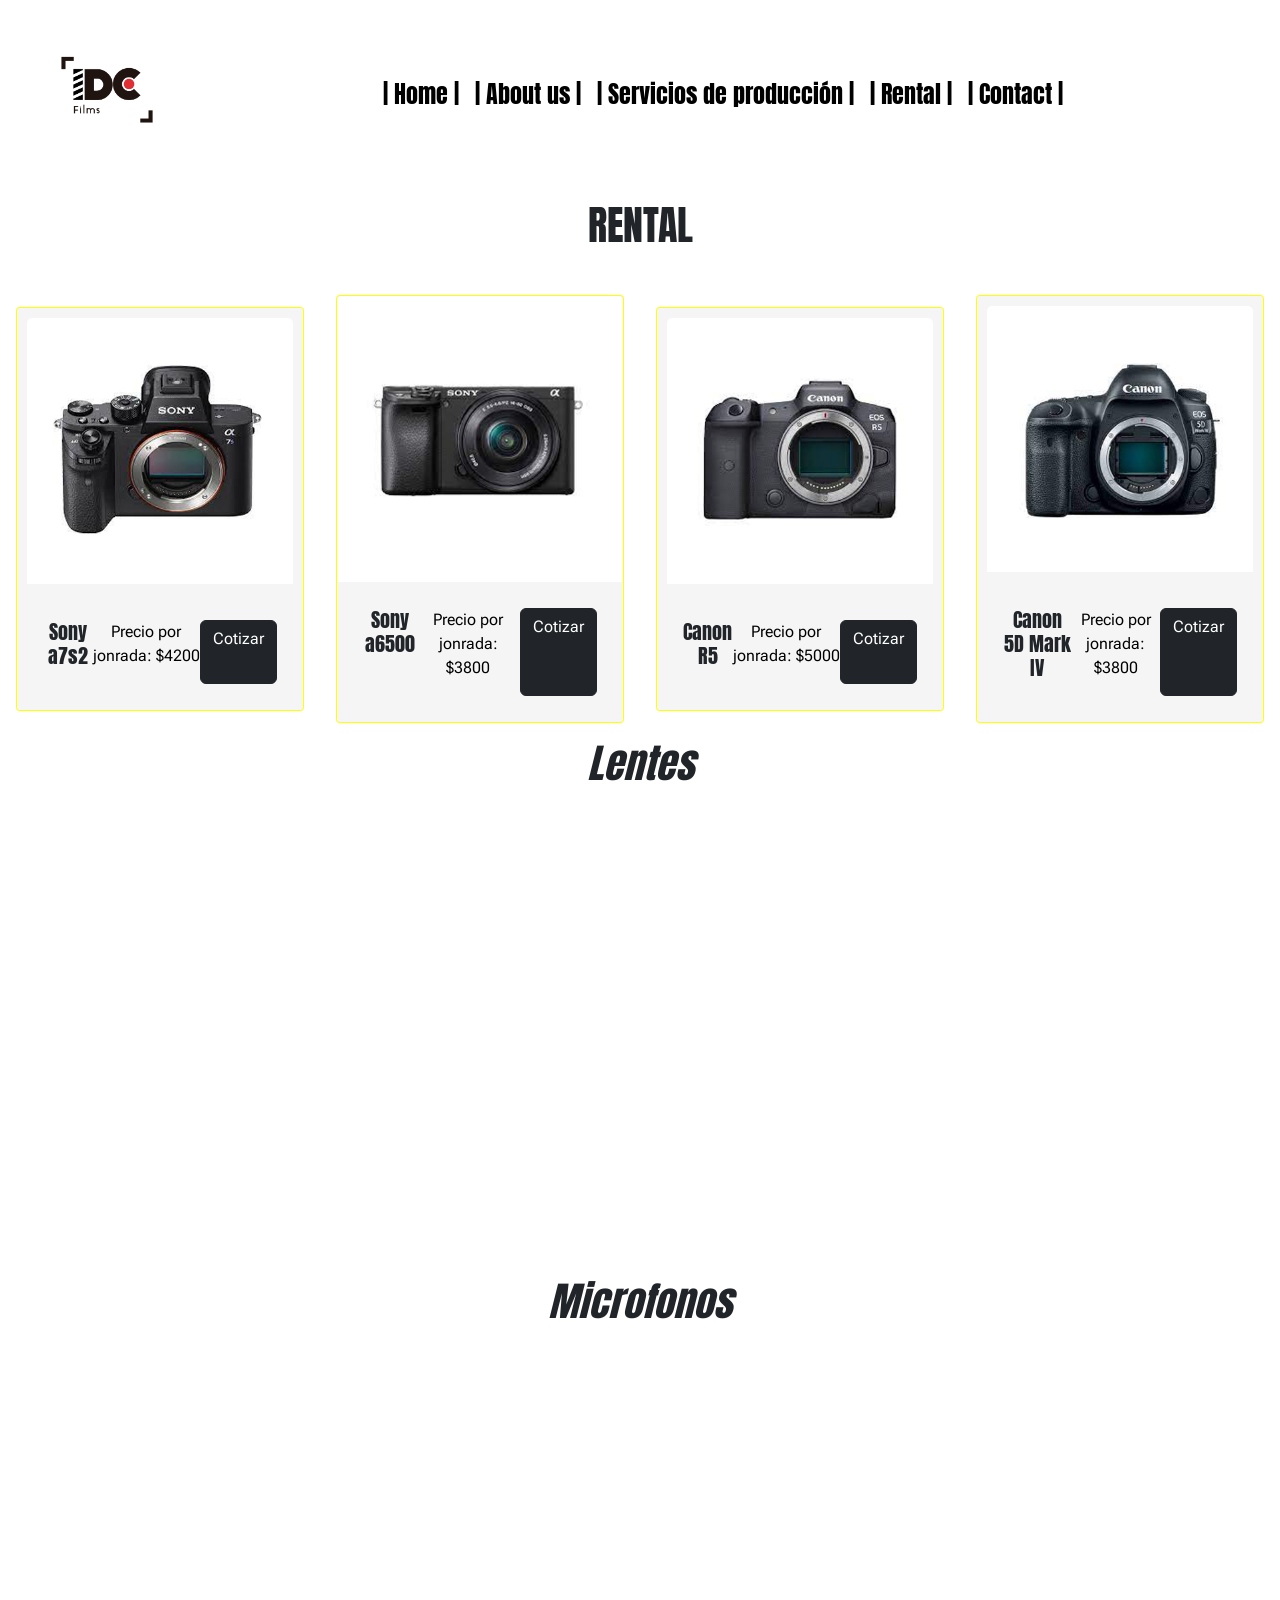
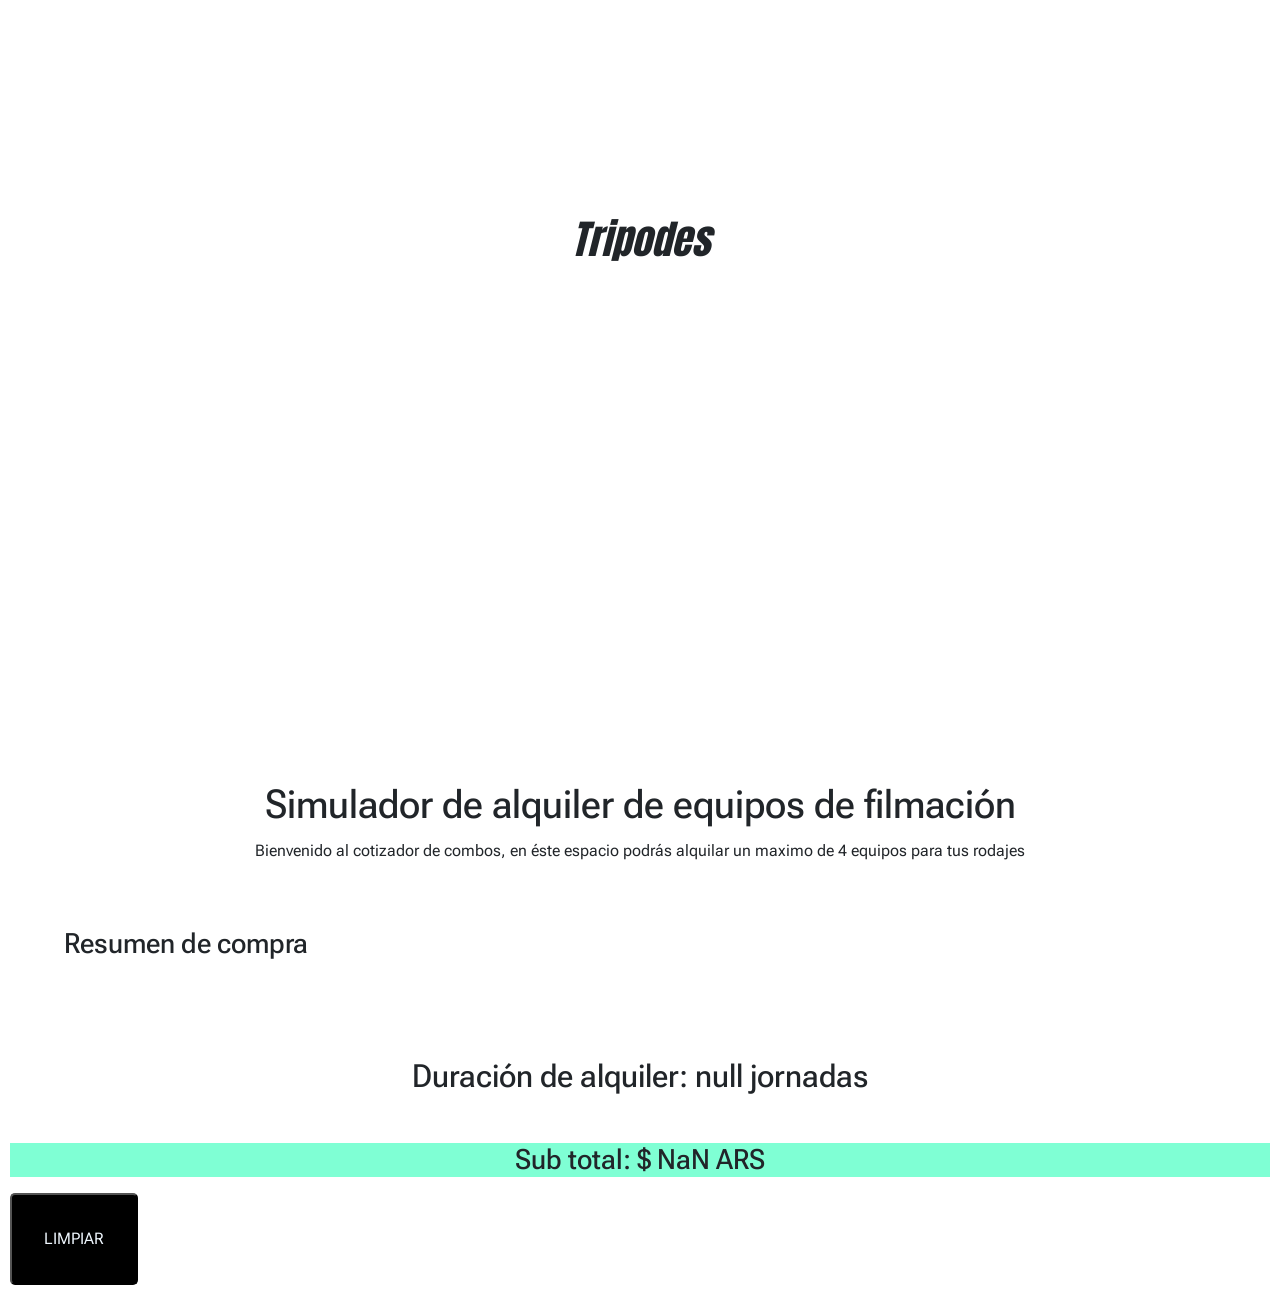
<file: index.html>
<!DOCTYPE html>
<html lang="en">
<head>
    <meta charset="UTF-8">
    <meta http-equiv="X-UA-Compatible" content="IE=edge">
    <meta name="viewport" content="width=device-width, initial-scale=1.0">
    <meta name="description" content="Las imágenes exhibidas en nuestra galería fueron convertidas en NFT y poseen certificado de autenticidad expedido por los artistas, en ésta sección podrás comprar una obra digital original">
    <meta name="keywords" content="arte, galería de arte, arte digital, artistas, indie, independiente, muestra, venta, tecnología, colección, coleccionable, curador, ilustrador, fotógrafo, fotografía, fotografía digital, imágenes, obra, NFT">
    <link rel="shortcut icon" href="../fotos/LOGOS E ICONOS/favicon-32x32.png">
    <link href="https://cdn.jsdelivr.net/npm/bootstrap@5.2.0-beta1/dist/css/bootstrap.min.css" rel="stylesheet" integrity="sha384-0evHe/X+R7YkIZDRvuzKMRqM+OrBnVFBL6DOitfPri4tjfHxaWutUpFmBp4vmVor" crossorigin="anonymous">
    <link href="https://unpkg.com/aos@2.3.1/dist/aos.css" rel="stylesheet">
    <link rel="stylesheet" href="css/estilo.css">
    <link rel="preconnect" href="https://fonts.googleapis.com">
    <link rel="preconnect" href="https://fonts.gstatic.com" crossorigin>
    <link href="https://fonts.googleapis.com/css2?family=Anton&family=Roboto+Flex:opsz,wght@8..144,200&display=swap" rel="stylesheet">
    <title>Tienda RENTAL</title>
</head>
<body>
    <Header>
        <nav class="navbar navbar-expand-lg pt-4 header">
            <div class="container-fluid">
                <img class="navbar-brand" src="imagenes/Logo.png" alt="logo" width="150px">
              <button class="navbar-toggler" type="button" data-bs-toggle="collapse" data-bs-target="#navbarNav" aria-controls="navbarNav" aria-expanded="false" aria-label="Toggle navigation">
                <span class="navbar-toggler-icon"></span>
              </button>
              <div class="collapse navbar-collapse" id="navbarNav">
                <ul class="navbar-nav mx-auto" >
                    <li class="nav-item">
                        <a class="nav-link" href="../index.html">| Home |</a>
                    </li>
                    <li class="nav-item">
                      <a class="nav-link" href="./aboutus.html">| About us |</a>
                    </li>
                    <li class="nav-item">
                        <a class="nav-link" href="./artistsbio.html">| Servicios de producción |</a>
                    </li>
                    <li class="nav-item">
                        <a class="nav-link" href="html/cotizador.html">| Rental |</a>
                    </li>              
                    <li class="nav-item">
                        <a class="nav-link" href="./contact.html">| Contact |</a>
                    </li>                    
                </ul>
              </div>
            </div>
          </nav>
  </Header>
    <br>
  <main>
      <h1 class="titulo-bio">
       RENTAL
      </h1>
      
    <section class="shop-photo-cd">
      <div class="card" style="width: 18rem;" data-aos="fade-up"
      data-aos-duration="3000">
      <div id="nosotkcam">
         <img class="notShow" src="imagenes/SIN STOCK.png" alt="">
          <img src="imagenes/001.jpg" class="card-img-top show" alt="Sony_01">
           
        </div>    
         <div class="card-body">
          <h5 class="card-title">Sony a7s2</h5>
          <p class="card-text">Precio por jonrada: $4200</p>
          <a href="html/cotizador.html" class="btn btn-dark" target="_blank">Cotizar</a>
        </div>
      </div>

        <div class="card" style="width: 18rem;" data-aos="fade-down"
        data-aos-easing="linear"
        data-aos-duration="1500">
        
            <img src="imagenes/002.jpg" class="card-img-top show" alt="coleccion_destacada_02">
                 
          <div class="card-body">
            <h5 class="card-title">Sony a6500</h5>
            <p class="card-text">Precio por jonrada: $3800</p>
            <a href="html/cotizador.html" class="btn btn-dark" target="_blank">Cotizar</a>
          </div>
        </div>

        <div class="card" style="width: 18rem;" data-aos="fade-down"
        data-aos-easing="linear"
        data-aos-duration="1500">
        <div id="nostokcam2"> 
        <img src="imagenes/003.jpg" class="card-img-top show" alt="coleccion_destacada_03">
        <img class="notShow" src="imagenes/SIN STOCK.png" alt="">
        </div>    
          <div class="card-body">
            
            <h5 class="card-title">Canon R5</h5>
          
            <p class="card-text">Precio por jonrada: $5000</p>
            <a href="html/cotizador.html" class="btn btn-dark" class="btnPrincipal" target="_blank">Cotizar</a>
          </div>
        </div> 
        <div class="card" style="width: 18rem;" data-aos="fade-down"
        data-aos-easing="linear"
        data-aos-duration="1500">
         <div class="doubleclick">
          <img src="imagenes/004.jpg" class="card-img-top show" alt="coleccion_detacada_04">
          <img  class="notShow"src="imagenes/SIN STOCK.png" alt="">
        </div>
          <div class="card-body">
            <h5 class="card-title">Canon 5D Mark IV</h5>
            <p class="card-text">Precio por jonrada: $3800</p>
            <a href="html/cotizador.html" class="btn btn-dark" class="btnPrincipal" target="_blank">Cotizar</a>
          </div>
        </div>
    </section>
    <h5 class="titulo">
        <em>Lentes</em>
    </h5>
    <section class="ref-shop">
        <div class="card" style="width: 18rem;"  data-aos="fade-up"
        data-aos-duration="3000">
          <img src="imagenes/005.jpg" class="card-img-top" alt="coleccion_reflejos_01">
          <div class="card-body">
            <h5 class="card-title">Canon 50 mm f 4.0</h5>
            <p class="card-text">Precio por jonrada: $1500</p>
            <a href="html/cotizador.html" class="btn btn-dark"  class="btnPrincipal" target="_blank">Cotizar</a>
          </div>
        </div>
        <div class="card" style="width: 18rem;" data-aos="fade-down"
        data-aos-easing="linear"
        data-aos-duration="1500">
        <div id="nosotklent1">
          <img src="imagenes/006.jpg" class="card-img-top show" alt="coleccion_reflejos_02">
          <img class="notShow"  src="imagenes/SIN STOCK.png" alt="">
        </div>
          
          <div class="card-body">
            <h5 class="card-title">Canon 75-300 mm </h5>
            <p class="card-text">Precio por jonrada: $2500</p>
            <a href="html/cotizador.html" class="btn btn-dark"  class="btnPrincipal" target="_blank">Cotizar</a>
          </div>
        </div>
        <div class="card" style="width: 18rem;" data-aos="fade-up"
        data-aos-duration="3000">
          <img src="imagenes/007.jpg" class="card-img-top" alt="coleccion_reflejos_03">
          <div class="card-body">
            <h5 class="card-title">Sony 12-24 mm GM</h5>
            <p class="card-text">Precio por jonrada: $3800</p>
            <a href="html/cotizador.html" class="btn btn-dark"  class="btnPrincipal" target="_blank">Cotizar</a>
            </div>
          </div>
          <div class="card" style="width: 18rem;" data-aos="fade-down"
          data-aos-easing="linear"
          data-aos-duration="1500">
          <div id="nostocklent2">
            <img src="imagenes/008.jpg" class="card-img-top show" alt="coleccion_reflejos_04">
            <img class="notShow" src="imagenes/SIN STOCK.png" alt="">
          </div>
            <div class="card-body">
              <h5 class="card-title">Sony 400mm</h5>
              <p class="card-text">Precio por jonrada: $10000</p>
              <a href="html/cotizador.html" class="btn btn-dark"  class="btnPrincipal" target="_blank">Cotizar</a>
            </div>
          </div>
    </section>
    <h5 class="titulo">
        <em>Microfonos</em>
      </h5>
    <section class="noa-shop">
      <div class="card" style="width: 18rem;" data-aos="fade-up"
      data-aos-duration="3000">

      <div id="nostockmic1">
        <img src="imagenes/009.jpg" class="card-img-top show" alt="coleccionnoa001">
        <img class="notShow" src="imagenes/SIN STOCK.png" alt="">
      </div>
        <div class="card-body">
          <h5 class="card-title">Rode link</h5>
          <p class="card-text">Precio por jonrada: $2500</p>
          <a href="html/cotizador.html" class="btn btn-dark"  class="btnPrincipal" target="_blank">Cotizar</a>
        </div>
      </div>
      <div class="card" style="width: 18rem;" data-aos="fade-down"
      data-aos-easing="linear"
      data-aos-duration="1500">
        <img src="imagenes/010.jpg" class="card-img-top" alt="coleccionnoa002">
        <div class="card-body">
          <h5 class="card-title"> Mic Rode Wirless</h5>
          <p class="card-text">Precio por jonrada: $3000</p>
          <a href="html/cotizador.html" class="btn btn-dark" class="btnPrincipal"  target="_blank">Cotizar</a>
        </div>
      </div>
      <div class="card" style="width: 18rem;" data-aos="fade-up"
      data-aos-duration="3000">
      <div id="nostockmic2">
        <img src="imagenes/011.jpg" class="card-img-top show" alt="coleccionnoa003">
        <img  class="notShow" src="imagenes/SIN STOCK.png" alt="">
      </div>
        <div class="card-body">
          <h5 class="card-title">Mic rode video</h5>
          <p class="card-text">Precio por jonrada: $2000</p>
          <a href="html/cotizador.html" class="btn btn-dark"  class="btnPrincipal" target="_blank">Cotizar</a>
        </div>
      </div>
      <div class="card" style="width: 18rem;" data-aos="fade-down"
      data-aos-easing="linear"
      data-aos-duration="1500">
        <img src="imagenes/012.jpg" class="card-img-top" alt="coleccionnoa007">
        <div class="card-body">
          <h5 class="card-title">Rode video micro</h5>
          <p class="card-text">Precio por jonrada: $1200</p>
          <a href="html/cotizador.html" class="btn btn-dark"  class="btnPrincipal" target="_blank">Cotizar</a>
        </div>
      </div>
    </section>

    <h5 class="titulo">
      <em>Tripodes</em>
    </h5>
  <section class="noa-shop">
    <div class="card" style="width: 18rem;" data-aos="fade-up"
    data-aos-duration="3000">
      <img src="imagenes/013.jpg" class="card-img-top" alt="coleccionnoa001">
      <div class="card-body">
        <h5 class="card-title">Manfrotto Befree3</h5>
        <p class="card-text">Precio por jonrada: $2000</p>
        <a href="html/cotizador.html" class="btn btn-dark"  class="btnPrincipal" target="_blank">Cotizar</a>
      </div>
    </div>
    <div class="card" style="width: 18rem;" data-aos="fade-down"
    data-aos-easing="linear"
    data-aos-duration="1500">
      <div id="nostocktrip1">
        <img src="imagenes/014.jpg" class="card-img-top show" alt="coleccionnoa002">
        <img class="notShow" src="imagenes/SIN STOCK.png" alt="">
      </div>
      <div class="card-body">
        <h5 class="card-title"> Benrro KH25</h5>
        <p class="card-text">Precio por jonrada: $2500</p>
        <a href="html/cotizador.html" class="btn btn-dark"  class="btnPrincipal" target="_blank">Cotizar</a>
      </div>
    </div>
    <div class="card" style="width: 18rem;" data-aos="fade-up"
    data-aos-duration="3000">
      <img src="imagenes/015.jpg" class="card-img-top" alt="coleccionnoa003">
      <div class="card-body">
        <h5 class="card-title">Benrro TMA 38</h5>
        <p class="card-text">Precio por jonrada: $2000</p>
        <a href="html/cotizador.html" class="btn btn-dark" class="btnPrincipal" target="_blank">Cotizar</a>
      </div>
    </div>
    <div class="card" style="width: 18rem;" data-aos="fade-down"
    data-aos-easing="linear"
    data-aos-duration="1500">
      <img src="imagenes/016.jpg" class="card-img-top" alt="coleccionnoa007">
      <div class="card-body">
        <h5 class="card-title">Manfrotto 504</h5>
        <p class="card-text">Precio por jonrada: $3000</p>
        <a href="html/cotizador.html" class="btn btn-dark" class="btnPrincipal" target="_blank">Cotizar</a>
      </div>
    </div>
  </section>
 <br>
  <h1 class="cottitulo">Simulador de alquiler de equipos de filmación </h1>
    <p class="cotp">
        Bienvenido al cotizador de combos, en éste espacio podrás alquilar un maximo de 4 equipos para tus rodajes
    </p>
    
    <h3 class="rest"> Resumen de compra</h3>
    <section id="pedido">

    </section>

    
    <button id="limpiar" class="botonlimpiar">LIMPIAR</button>
    


        
 
      <script src="js/index.js"></script>
     <script src="https://cdn.jsdelivr.net/npm/bootstrap@5.2.0-beta1/dist/js/bootstrap.bundle.min.js" integrity="sha384-pprn3073KE6tl6bjs2QrFaJGz5/SUsLqktiwsUTF55Jfv3qYSDhgCecCxMW52nD2" crossorigin="anonymous"></script>
    <script src="https://unpkg.com/aos@2.3.1/dist/aos.js"></script>
<script>
    AOS.init();
</script>

</body>
</html>
</file>
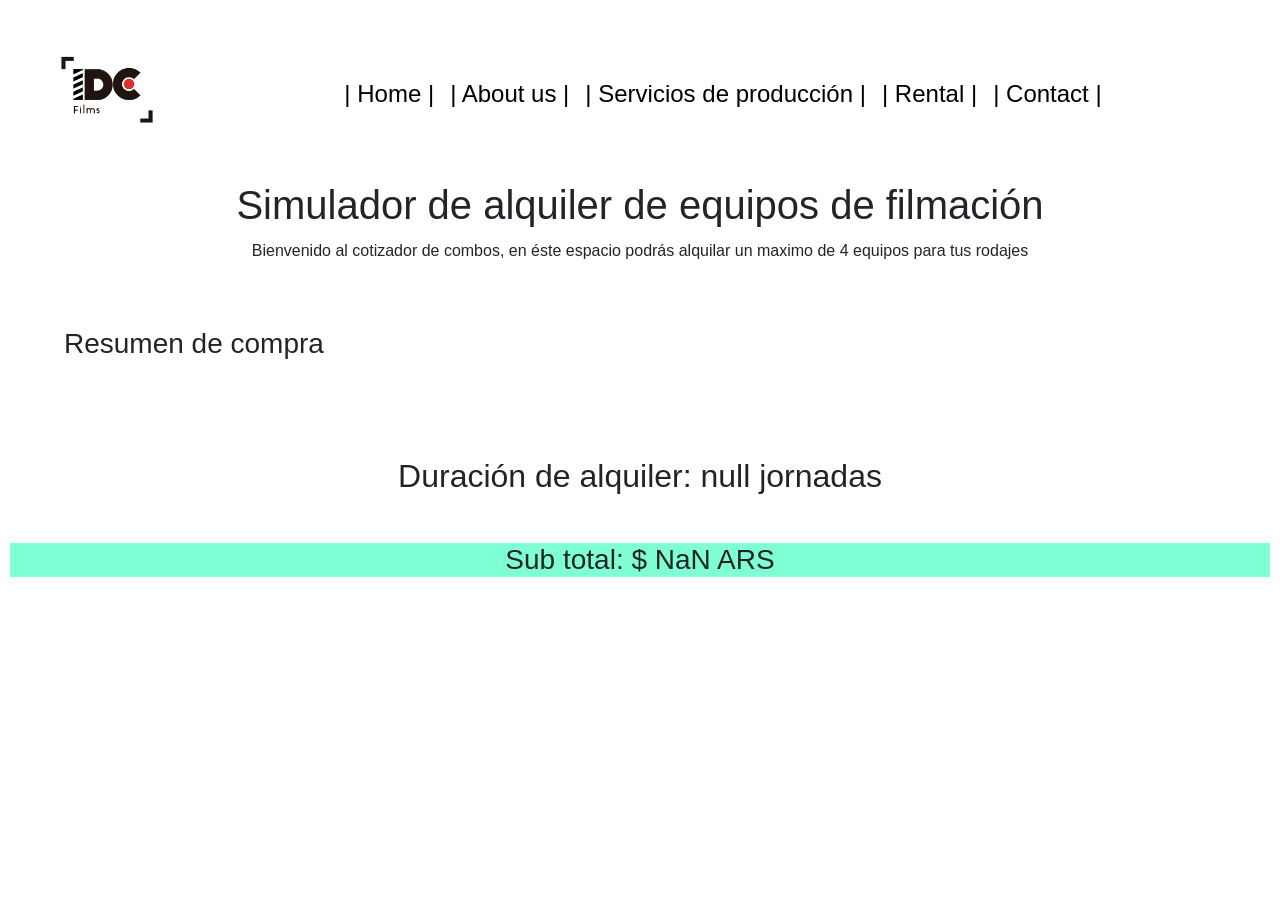
<file: html/cotizador.html>
<!DOCTYPE html>
<html lang="en">
<head>
    <meta charset="UTF-8">
    <meta http-equiv="X-UA-Compatible" content="IE=edge">
    <meta name="viewport" content="width=device-width, initial-scale=1.0">
    <link href="https://cdn.jsdelivr.net/npm/bootstrap@5.2.0-beta1/dist/css/bootstrap.min.css" rel="stylesheet" integrity="sha384-0evHe/X+R7YkIZDRvuzKMRqM+OrBnVFBL6DOitfPri4tjfHxaWutUpFmBp4vmVor" crossorigin="anonymous">
    <link rel="stylesheet" href="../css/estilo.css">
    <title>Simulador de alquiler de equipos</title>
</head>
<body>
    <Header>
        <nav class="navbar navbar-expand-lg pt-4 header">
            <div class="container-fluid">
                <img class="navbar-brand" src="../imagenes/Logo.png" alt="logo" width="150px">
              <button class="navbar-toggler" type="button" data-bs-toggle="collapse" data-bs-target="#navbarNav" aria-controls="navbarNav" aria-expanded="false" aria-label="Toggle navigation">
                <span class="navbar-toggler-icon"></span>
              </button>
              <div class="collapse navbar-collapse" id="navbarNav">
                <ul class="navbar-nav mx-auto" >
                    <li class="nav-item">
                        <a class="nav-link" href="../index.html">| Home |</a>
                    </li>
                    <li class="nav-item">
                      <a class="nav-link" href="./aboutus.html">| About us |</a>
                    </li>
                    <li class="nav-item">
                        <a class="nav-link" href="./artistsbio.html">| Servicios de producción |</a>
                    </li>
                    <li class="nav-item">
                        <a class="nav-link" href="html/cotizador.html">| Rental |</a>
                    </li>              
                    <li class="nav-item">
                        <a class="nav-link" href="./contact.html">| Contact |</a>
                    </li>                    
                </ul>
              </div>
            </div>
          </nav>
  </Header>

<main>




  
    <h1 class="cottitulo">Simulador de alquiler de equipos de filmación </h1>
    <p class="cotp">
        Bienvenido al cotizador de combos, en éste espacio podrás alquilar un maximo de 4 equipos para tus rodajes
    </p>
    
    <h3 class="rest"> Resumen de compra</h3>
    <section id="pedido">

    </section>

    
</main>

<script src="https://cdn.jsdelivr.net/npm/bootstrap@5.2.0-beta1/dist/js/bootstrap.bundle.min.js" integrity="sha384-pprn3073KE6tl6bjs2QrFaJGz5/SUsLqktiwsUTF55Jfv3qYSDhgCecCxMW52nD2" crossorigin="anonymous"></script>  
<script src="../js/index.js"></script>
  </body>
</html>
</file>
<file: css/estilo.css>
* {
  padding: 0;
  margin: 0;
  box-sizing: border-box; }

.encabezado, .contenedor .section1 .titulocd, .contenedor .aside .tituloc, .panoramicanoa h2, .galeriaNOA h2, .coleccionny h2, .refcolection h2, h2, .bigeyes h2, .girls h2, .carousel .carousel-caption p {
  margin-left: 2rem;
  padding: 2rem;
  font-family: "Roboto Flex", sans-serif;
  text-shadow: 5px 3 1 black; }

.titulo, .titulo-index, .titulo-digitalhome, .carousel .carousel-caption h5, .titulo-bio {
  text-align: center;
  font-family: "Anton", sans-serif;
  font-size: 2.5rem;
  line-height: 1.5;
  letter-spacing: 1.5; }

.transformacion, .panoramicanoa img, .coleccionny img, .refcolection img, .digitaldestacada a img, .digital_colecciones a img, .bigeyes img, .girls img, .card {
  transition: all 500ms ease; }
  .transformacion:hover, .panoramicanoa img:hover, .coleccionny img:hover, .refcolection img:hover, .digitaldestacada a img:hover, .digital_colecciones a img:hover, .bigeyes img:hover, .girls img:hover, .card:hover {
    transform: scale(1.2); }

body {
  font-family: "Roboto Flex", sans-serif;
  background-image: url(https://img.freepik.com/foto-gratis/muro-hormigon-gris_53876-88973.jpg?t=st=1652292481~exp=1652293081~hmac=8d4925b971745e18647f3d0d31eff33478563701455c126d7c1d838ac4214cbe&w=1060);
  background-repeat: no-repeat;
  background-size: cover;
  background-attachment: fixed; }

header {
  padding: 0 20px; }
  header .navbar-nav {
    display: flex; }
    header .navbar-nav .nav-item {
      list-style: none;
      justify-content: space-around; }
      header .navbar-nav .nav-item .nav-link {
        text-decoration: none;
        font-family: "Anton", sans-serif;
        font-size: x-large;
        color: black; }
        header .navbar-nav .nav-item .nav-link:hover {
          background-color: black;
          color: aliceblue; }
.shop-photo-cd {
  display: flex;
  justify-content: space-around;
  flex-wrap: wrap;
  align-items: center;
  flex-direction: row; }

.ref-shop {
  display: flex;
  justify-content: space-around;
  flex-wrap: wrap;
  align-items: center;
  flex-direction: row;
  justify-content: space-around; }

.noa-shop {
  display: flex;
  justify-content: space-around;
  flex-wrap: wrap;
  align-items: center;
  flex-direction: row;
  justify-content: space-around;
  align-items: center; }

.mapuche-shop {
  display: flex;
  justify-content: space-around;
  flex-wrap: wrap;
  align-items: center;
  flex-direction: row;
  justify-content: space-around;
  align-items: center; }

.div-shop {
  display: flex;
  justify-content: space-around;
  flex-wrap: wrap;
  align-items: center;
  flex-direction: row;
  justify-content: space-around;
  align-items: center; }

.water-shop {
  display: flex;
  justify-content: space-around;
  flex-wrap: wrap;
  align-items: center;
  flex-direction: row;
  justify-content: space-around;
  align-items: center; }

.shop-photo-dig {
  display: flex;
  justify-content: space-around;
  flex-wrap: wrap;
  align-items: center;
  flex-direction: row;
  justify-content: space-around;
  align-items: center; }

.bigeyes-shop {
  display: flex;
  justify-content: space-around;
  flex-wrap: wrap;
  align-items: center;
  flex-direction: row;
  justify-content: space-around;
  align-items: center; }

.tecno-shop {
  display: flex;
  justify-content: space-around;
  flex-wrap: wrap;
  align-items: center;
  flex-direction: row;
  justify-content: space-around;
  align-items: center; }

.power-shop {
  display: flex;
  justify-content: space-around;
  flex-wrap: wrap;
  align-items: center;
  flex-direction: row;
  justify-content: space-around;
  align-items: center; }


.card {
  background-color: whitesmoke;
  margin-top: 2rem;
  border: 0.1rem solid yellow;
  border-radius: 0.2rem; }
  .card .card-body .card-title {
    font-family: "Anton", sans-serif; }
  .card .card-body .card-text {
    font-family: "Roboto Flex", sans-serif;
    color: black;
    align-content: center; }

.show{
  display: block;
  width: 100%;
}
.not-show{
 display: none;
 
}

div{
    display: flex;
    justify-content: space-around;
    text-align: center;
    font-family:"Roboto Flex", sans-serif; 
    margin: 10px;
    }
div .xjornada{
  background-color: greenyellow;
}
.cottitulo{
  display: flex;
  justify-content: space-around;
  text-align: center;
  font-family:"Roboto Flex", sans-serif; 
  margin: 10px;
}

.cotp{
  display: flex;
  justify-content: space-around;
  text-align: center;
  font-family:"Roboto Flex", sans-serif; 
  margin: 10px;
}
.rest{
  margin:2rem;
  padding: 2rem;
}
.estudiante{
  display: flex;
  justify-content: space-around;
  text-align: center;
  font-family:"Roboto Flex", sans-serif; 
  margin: 10px;
}
.jornadascantidad{
  display: flex;
  justify-content: space-around;
  text-align: center;
  font-family:"Roboto Flex", sans-serif; 
  margin: 10px;
}
.sub{
  display: flex;
  justify-content: space-around;
  text-align: center;
  font-family:"Roboto Flex", sans-serif; 
  margin: 10px;
  background-color: aquamarine;
}

.botonlimpiar{
  display: flex;
  align-items: center;
  align-content: center auto;
  padding: 2rem;
  margin-left: 25rem;
  justify-content: center auto;
  text-align: center auto;
  color:aliceblue;
  font-family:"Roboto Flex", sans-serif; 
  margin: 10px;
  background-color: black;
  border-radius: 5px;
}
.show{
  display: block;
  
}
.notShow{
  display: none;

}
@media screen and (max-width: 320px) {
  
  .card img {
    width: 150px;
    align-items: center auto;
    align-content: center auto;
    justify-content: center auto; }
  .card .card-body {
    align-items: center auto;
    align-content: center auto;
    justify-content: center auto; }
  }
</file>
